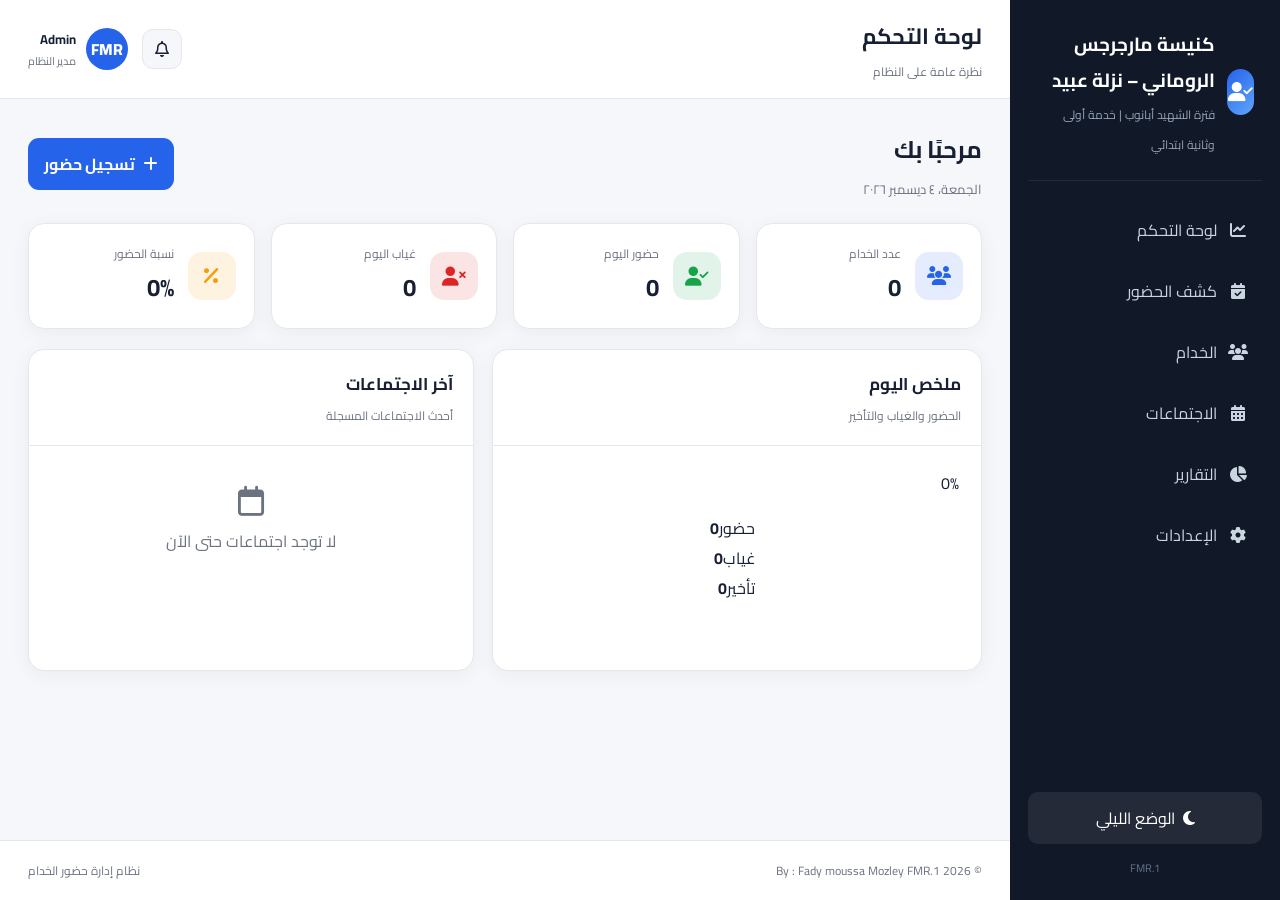
<file: index.html>
<!doctype html><html lang="ar" dir="rtl"><head>
<meta charset="UTF-8">
<meta name="viewport" content="width=device-width,initial-scale=1.0">
<meta name="viewport" content="width=device-width, initial-scale=1.0">
<link rel="preconnect" href="https://fonts.googleapis.com">
<link rel="preconnect" href="https://fonts.gstatic.com" crossorigin>
<link href="https://fonts.googleapis.com/css2?family=Cairo:wght@400;500;600;700;800&display=swap" rel="stylesheet">
<link rel="stylesheet" href="https://cdnjs.cloudflare.com/ajax/libs/font-awesome/6.5.2/css/all.min.css">
<link rel="stylesheet" href="./style.css">
<!-- PWA -->
<meta name="viewport" content="width=device-width, initial-scale=1.0">
<meta name="theme-color" content="#0d6efd">

<link rel="manifest" href="manifest.json">

<link rel="icon" type="image/png" href="./192.png">

<meta name="mobile-web-app-capable" content="yes">
<meta name="apple-mobile-web-app-capable" content="yes">
<meta name="apple-mobile-web-app-status-bar-style" content="default">
<meta name="apple-mobile-web-app-title" content="FMR Attendance">

<link rel="apple-touch-icon" href="./192.png">
<title>كنيسة مارجرجس الروماني – نزلة عبيد
فترة الشهيد أبانوب | خدمة أولى وثانية ابتدائي</title></head>
<body data-page="dashboard"><div class="app">
<aside class="sidebar" id="sidebar">
  <div class="sidebar-logo">
    <div class="logo-icon"><i class="fa-solid fa-user-check"></i></div>
    <div><h2>كنيسة مارجرجس الروماني – نزلة عبيد</h2><span>فترة الشهيد أبانوب | خدمة أولى وثانية ابتدائي</span></div>
  </div>
  <nav class="sidebar-menu">
    <a href="index.html" data-page="dashboard"><i class="fa-solid fa-chart-line"></i><span>لوحة التحكم</span></a>
    <a href="attendance.html" data-page="attendance"><i class="fa-solid fa-calendar-check"></i><span>كشف الحضور</span></a>
    <a href="servants.html" data-page="servants"><i class="fa-solid fa-users"></i><span>الخدام</span></a>
    <a href="meetings.html" data-page="meetings"><i class="fa-solid fa-calendar-days"></i><span>الاجتماعات</span></a>
    <a href="reports.html" data-page="reports"><i class="fa-solid fa-chart-pie"></i><span>التقارير</span></a>
    <a href="settings.html" data-page="settings"><i class="fa-solid fa-gear"></i><span>الإعدادات</span></a>
  </nav>
  <div class="sidebar-bottom">
    <button class="theme-toggle" id="themeToggle"><i class="fa-solid fa-moon"></i><span>الوضع الليلي</span></button>
    <div class="sidebar-version">FMR.1</div>
  </div>
</aside>
<main class="main-content">
<header class="topbar">
  <div class="topbar-right">
    <button class="mobile-menu-btn" id="mobileMenuBtn"><i class="fa-solid fa-bars"></i></button>
    <div><h1>لوحة التحكم</h1><p>نظرة عامة على النظام</p></div>
  </div>
  <div class="topbar-left">
    <button class="notification-btn"><i class="fa-regular fa-bell"></i></button>
    <div class="admin-profile">
      <div class="admin-avatar">FMR</div>
      <div class="admin-info"><strong id="adminName">Admin</strong><span>مدير النظام</span></div>
    </div>
  </div>
</header>

<section class="page-content">
  <div class="page-header"><div><h2>مرحبًا بك</h2><p id="dashboardDate">—</p></div><a class="btn btn-primary" href="attendance.html"><i class="fa-solid fa-plus"></i> تسجيل حضور</a></div>
  <div class="stats-grid">
    <div class="stat-card"><div class="stat-icon blue"><i class="fa-solid fa-users"></i></div><div><span>عدد الخدام</span><strong id="totalServants">0</strong></div></div>
    <div class="stat-card"><div class="stat-icon green"><i class="fa-solid fa-user-check"></i></div><div><span>حضور اليوم</span><strong id="presentToday">0</strong></div></div>
    <div class="stat-card"><div class="stat-icon red"><i class="fa-solid fa-user-xmark"></i></div><div><span>غياب اليوم</span><strong id="absentToday">0</strong></div></div>
    <div class="stat-card"><div class="stat-icon orange"><i class="fa-solid fa-percent"></i></div><div><span>نسبة الحضور</span><strong id="attendancePercentage">0%</strong></div></div>
  </div>
  <div style="display:grid;grid-template-columns:1.1fr 1fr;gap:18px">
    <div class="card">
      <div class="card-header"><div><h3>ملخص اليوم</h3><p>الحضور والغياب والتأخير</p></div></div>
      <div style="padding:22px;display:flex;gap:24px;align-items:center;flex-wrap:wrap">
        <div class="circle-wrap" style="width:180px;height:180px">
          <div class="attendance-circle" id="attendanceCircle" style="margin:0"></div>
          <div class="circle-text" id="attendanceCircleText">0%</div>
        </div>
        <div style="flex:1;min-width:220px">
          <div class="progress-row"><div class="progress-head"><span>حضور</span><strong id="overviewPresent">0</strong></div></div>
          <div class="progress-row"><div class="progress-head"><span>غياب</span><strong id="overviewAbsent">0</strong></div></div>
          <div class="progress-row"><div class="progress-head"><span>تأخير</span><strong id="overviewLate">0</strong></div></div>
        </div>
      </div>
    </div>
    <div class="card">
      <div class="card-header"><div><h3>آخر الاجتماعات</h3><p>أحدث الاجتماعات المسجلة</p></div></div>
      <div id="recentMeetings"></div>
    </div>
  </div>
</section>
<footer class="footer"><p>© 2026 By : Fady moussa Mozley FMR.1 </p><span>نظام إدارة حضور الخدام</span></footer>
</main></div>
<script src="storage.js"></script><script src="app.js"></script>
<script>
if ("serviceWorker" in navigator) {
    window.addEventListener("load", function () {
        navigator.serviceWorker.register("./service-worker.js", { scope: "./" })
            .then(function (registration) {
                console.log("PWA Service Worker registered:", registration.scope);
            })
            .catch(function (error) {
                console.error("PWA Service Worker registration failed:", error);
            });
    });
}
</script>

</body></html>
</file>
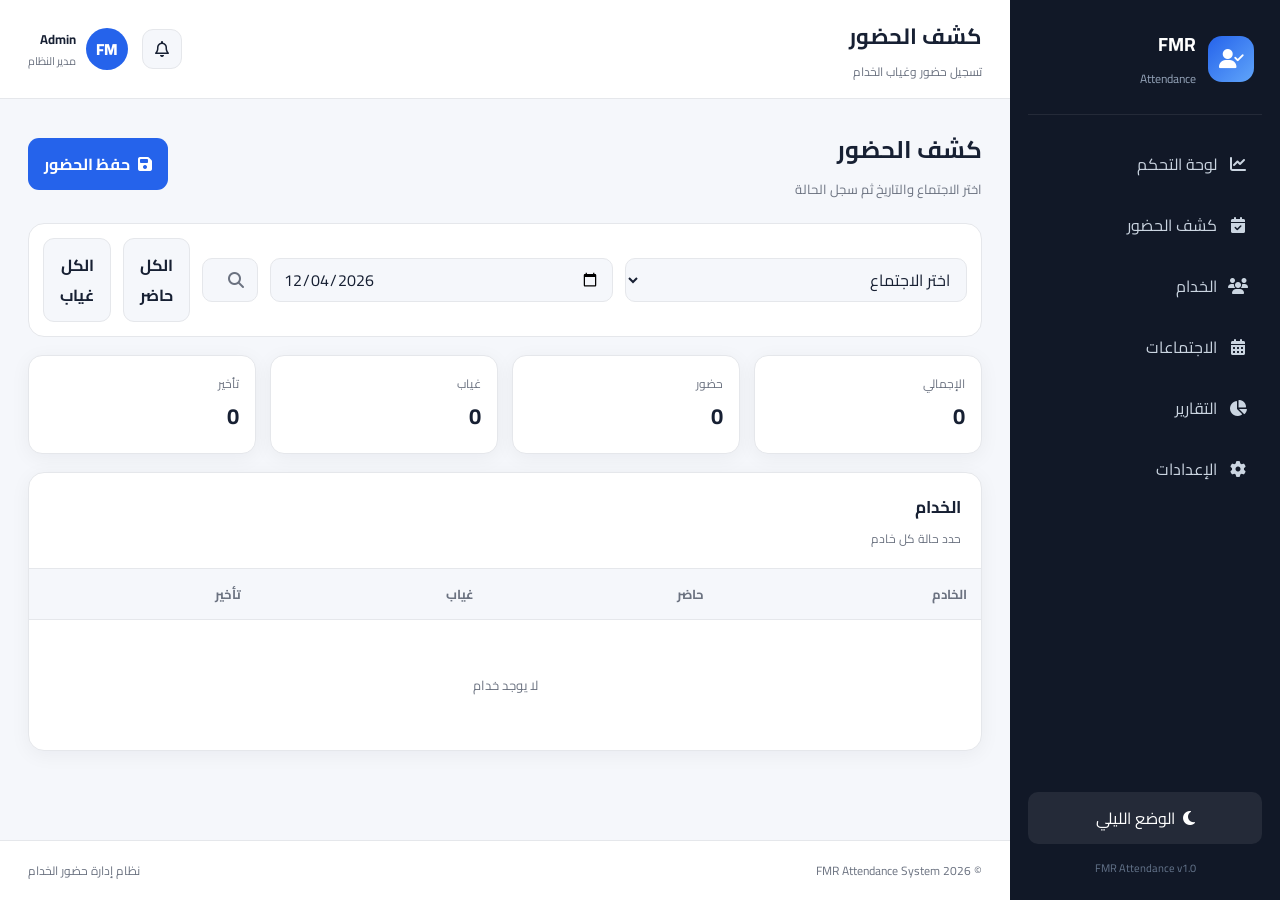
<file: attendance.html>
<!doctype html><html lang="ar" dir="rtl"><head>
<meta charset="UTF-8">
<meta name="viewport" content="width=device-width,initial-scale=1.0">
<link rel="preconnect" href="https://fonts.googleapis.com">
<link rel="preconnect" href="https://fonts.gstatic.com" crossorigin>
<link href="https://fonts.googleapis.com/css2?family=Cairo:wght@400;500;600;700;800&display=swap" rel="stylesheet">
<link rel="stylesheet" href="https://cdnjs.cloudflare.com/ajax/libs/font-awesome/6.5.2/css/all.min.css">
<link rel="stylesheet" href="style.css">
<link rel="stylesheet" href="attendance.css"><title>كشف الحضور | FMR Attendance</title></head>
<body data-page="attendance"><div class="app">
<aside class="sidebar" id="sidebar">
  <div class="sidebar-logo">
    <div class="logo-icon"><i class="fa-solid fa-user-check"></i></div>
    <div><h2>FMR</h2><span>Attendance</span></div>
  </div>
  <nav class="sidebar-menu">
    <a href="index.html" data-page="dashboard"><i class="fa-solid fa-chart-line"></i><span>لوحة التحكم</span></a>
    <a href="attendance.html" data-page="attendance"><i class="fa-solid fa-calendar-check"></i><span>كشف الحضور</span></a>
    <a href="servants.html" data-page="servants"><i class="fa-solid fa-users"></i><span>الخدام</span></a>
    <a href="meetings.html" data-page="meetings"><i class="fa-solid fa-calendar-days"></i><span>الاجتماعات</span></a>
    <a href="reports.html" data-page="reports"><i class="fa-solid fa-chart-pie"></i><span>التقارير</span></a>
    <a href="settings.html" data-page="settings"><i class="fa-solid fa-gear"></i><span>الإعدادات</span></a>
  </nav>
  <div class="sidebar-bottom">
    <button class="theme-toggle" id="themeToggle"><i class="fa-solid fa-moon"></i><span>الوضع الليلي</span></button>
    <div class="sidebar-version">FMR Attendance v1.0</div>
  </div>
</aside>
<main class="main-content">
<header class="topbar">
  <div class="topbar-right">
    <button class="mobile-menu-btn" id="mobileMenuBtn"><i class="fa-solid fa-bars"></i></button>
    <div><h1>كشف الحضور</h1><p>تسجيل حضور وغياب الخدام</p></div>
  </div>
  <div class="topbar-left">
    <button class="notification-btn"><i class="fa-regular fa-bell"></i></button>
    <div class="admin-profile">
      <div class="admin-avatar">FM</div>
      <div class="admin-info"><strong id="adminName">Admin</strong><span>مدير النظام</span></div>
    </div>
  </div>
</header>

<section class="page-content">
  <div class="page-header"><div><h2>كشف الحضور</h2><p>اختر الاجتماع والتاريخ ثم سجل الحالة</p></div><button class="btn btn-primary" id="saveAttendanceBtn"><i class="fa-solid fa-floppy-disk"></i> حفظ الحضور</button></div>
  <div class="toolbar"><select id="meetingSelect"><option value="">اختر الاجتماع</option></select><input id="attendanceDate" type="date"><div class="search-box"><i class="fa-solid fa-magnifying-glass"></i><input id="attendanceSearch" placeholder="ابحث عن خادم..."></div><button class="btn btn-secondary" id="markAllPresentBtn">الكل حاضر</button><button class="btn btn-secondary" id="markAllAbsentBtn">الكل غياب</button></div>
  <div class="attendance-summary">
    <div class="attendance-card"><span>الإجمالي</span><strong id="attendanceTotal">0</strong></div>
    <div class="attendance-card"><span>حضور</span><strong id="attendancePresent">0</strong></div>
    <div class="attendance-card"><span>غياب</span><strong id="attendanceAbsent">0</strong></div>
    <div class="attendance-card"><span>تأخير</span><strong id="attendanceLate">0</strong></div>
  </div>
  <div class="card"><div class="card-header"><div><h3>الخدام</h3><p>حدد حالة كل خادم</p></div></div>
  <div class="table-wrapper"><table><thead><tr><th>الخادم</th><th>حاضر</th><th>غياب</th><th>تأخير</th></tr></thead><tbody id="attendanceTableBody"></tbody></table></div></div>
</section>
<footer class="footer"><p>© 2026 FMR Attendance System</p><span>نظام إدارة حضور الخدام</span></footer>
</main></div>
<script src="storage.js"></script><script src="app.js"></script><script src="attendance.js"></script></body></html>
</file>
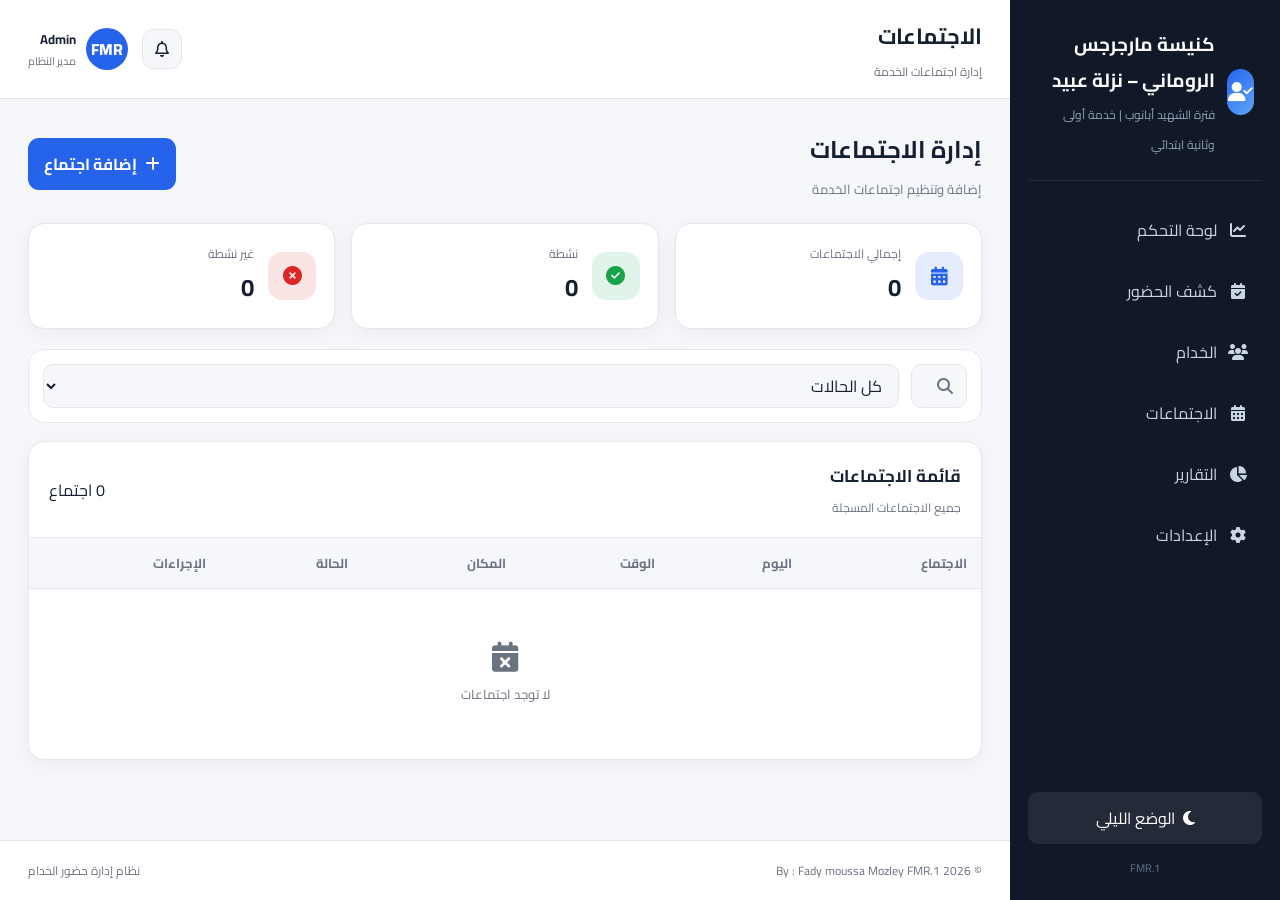
<file: meetings.html>
<!doctype html><html lang="ar" dir="rtl"><head>
<meta charset="UTF-8">
<meta name="viewport" content="width=device-width,initial-scale=1.0">
<link rel="preconnect" href="https://fonts.googleapis.com">
<link rel="preconnect" href="https://fonts.gstatic.com" crossorigin>
<link href="https://fonts.googleapis.com/css2?family=Cairo:wght@400;500;600;700;800&display=swap" rel="stylesheet">
<link rel="stylesheet" href="https://cdnjs.cloudflare.com/ajax/libs/font-awesome/6.5.2/css/all.min.css">
<link rel="stylesheet" href="style.css">
<link rel="stylesheet" href="meetings.css"><title>الاجتماعات | FMR Attendance</title></head>
<body data-page="meetings"><div class="app">
<aside class="sidebar" id="sidebar">
  <div class="sidebar-logo">
    <div class="logo-icon"><i class="fa-solid fa-user-check"></i></div>
    <div><h2>كنيسة مارجرجس الروماني – نزلة عبيد</h2><span>فترة الشهيد أبانوب | خدمة أولى وثانية ابتدائي</span></div>
  </div>
  <nav class="sidebar-menu">
    <a href="index.html" data-page="dashboard"><i class="fa-solid fa-chart-line"></i><span>لوحة التحكم</span></a>
    <a href="attendance.html" data-page="attendance"><i class="fa-solid fa-calendar-check"></i><span>كشف الحضور</span></a>
    <a href="servants.html" data-page="servants"><i class="fa-solid fa-users"></i><span>الخدام</span></a>
    <a href="meetings.html" data-page="meetings"><i class="fa-solid fa-calendar-days"></i><span>الاجتماعات</span></a>
    <a href="reports.html" data-page="reports"><i class="fa-solid fa-chart-pie"></i><span>التقارير</span></a>
    <a href="settings.html" data-page="settings"><i class="fa-solid fa-gear"></i><span>الإعدادات</span></a>
  </nav>
  <div class="sidebar-bottom">
    <button class="theme-toggle" id="themeToggle"><i class="fa-solid fa-moon"></i><span>الوضع الليلي</span></button>
    <div class="sidebar-version">FMR.1</div>
  </div>
</aside>
<main class="main-content">
<header class="topbar">
  <div class="topbar-right">
    <button class="mobile-menu-btn" id="mobileMenuBtn"><i class="fa-solid fa-bars"></i></button>
    <div><h1>الاجتماعات</h1><p>إدارة اجتماعات الخدمة</p></div>
  </div>
  <div class="topbar-left">
    <button class="notification-btn"><i class="fa-regular fa-bell"></i></button>
    <div class="admin-profile">
      <div class="admin-avatar">FMR</div>
      <div class="admin-info"><strong id="adminName">Admin</strong><span>مدير النظام</span></div>
    </div>
  </div>
</header>

<section class="page-content">
  <div class="page-header"><div><h2>إدارة الاجتماعات</h2><p>إضافة وتنظيم اجتماعات الخدمة</p></div><button class="btn btn-primary" id="addMeetingBtn"><i class="fa-solid fa-plus"></i> إضافة اجتماع</button></div>
  <div class="stats-grid" style="grid-template-columns:repeat(3,1fr)">
    <div class="stat-card"><div class="stat-icon blue"><i class="fa-solid fa-calendar-days"></i></div><div><span>إجمالي الاجتماعات</span><strong id="totalMeetingsCount">0</strong></div></div>
    <div class="stat-card"><div class="stat-icon green"><i class="fa-solid fa-circle-check"></i></div><div><span>نشطة</span><strong id="activeMeetingsCount">0</strong></div></div>
    <div class="stat-card"><div class="stat-icon red"><i class="fa-solid fa-circle-xmark"></i></div><div><span>غير نشطة</span><strong id="inactiveMeetingsCount">0</strong></div></div>
  </div>
  <div class="toolbar"><div class="search-box"><i class="fa-solid fa-magnifying-glass"></i><input id="meetingSearch" placeholder="ابحث باسم الاجتماع أو المكان..."></div><select id="meetingStatusFilter"><option value="all">كل الحالات</option><option value="active">نشط</option><option value="inactive">غير نشط</option></select></div>
  <div class="card"><div class="card-header"><div><h3>قائمة الاجتماعات</h3><p>جميع الاجتماعات المسجلة</p></div><span id="tableMeetingsCount">0 اجتماع</span></div>
  <div class="table-wrapper"><table><thead><tr><th>الاجتماع</th><th>اليوم</th><th>الوقت</th><th>المكان</th><th>الحالة</th><th>الإجراءات</th></tr></thead><tbody id="meetingsTableBody"></tbody></table></div></div>
</section>
<footer class="footer"><p>© 2026 By : Fady moussa Mozley FMR.1</p><span>نظام إدارة حضور الخدام</span></footer>
</main></div>
<div class="modal-overlay" id="meetingModal"><div class="modal"><div class="modal-header"><div><h3 id="meetingModalTitle">إضافة اجتماع</h3><p>أدخل بيانات الاجتماع</p></div><button class="modal-close" id="closeMeetingModal"><i class="fa-solid fa-xmark"></i></button></div>
<form id="meetingForm"><div class="form-grid">
<div class="form-group full"><label>اسم الاجتماع</label><input id="meetingName" required></div>
<div class="form-group"><label>اليوم</label><select id="meetingDay"><option value="">اختر اليوم</option><option>السبت</option><option>الأحد</option><option>الإثنين</option><option>الثلاثاء</option><option>الأربعاء</option><option>الخميس</option><option>الجمعة</option></select></div>
<div class="form-group"><label>الوقت</label><input id="meetingTime" type="time"></div>
<div class="form-group full"><label>المكان</label><input id="meetingLocation"></div>
<div class="form-group full"><label>الوصف</label><textarea id="meetingDescription" rows="3"></textarea></div>
<div class="form-group"><label>الحالة</label><select id="meetingStatus"><option value="active">نشط</option><option value="inactive">غير نشط</option></select></div>
</div><div class="modal-footer"><button type="button" class="btn btn-secondary" id="cancelMeetingBtn">إلغاء</button><button class="btn btn-primary" type="submit">حفظ</button></div></form></div></div>
<script src="storage.js"></script><script src="app.js"></script><script src="meetings.js"></script></body></html>
</file>
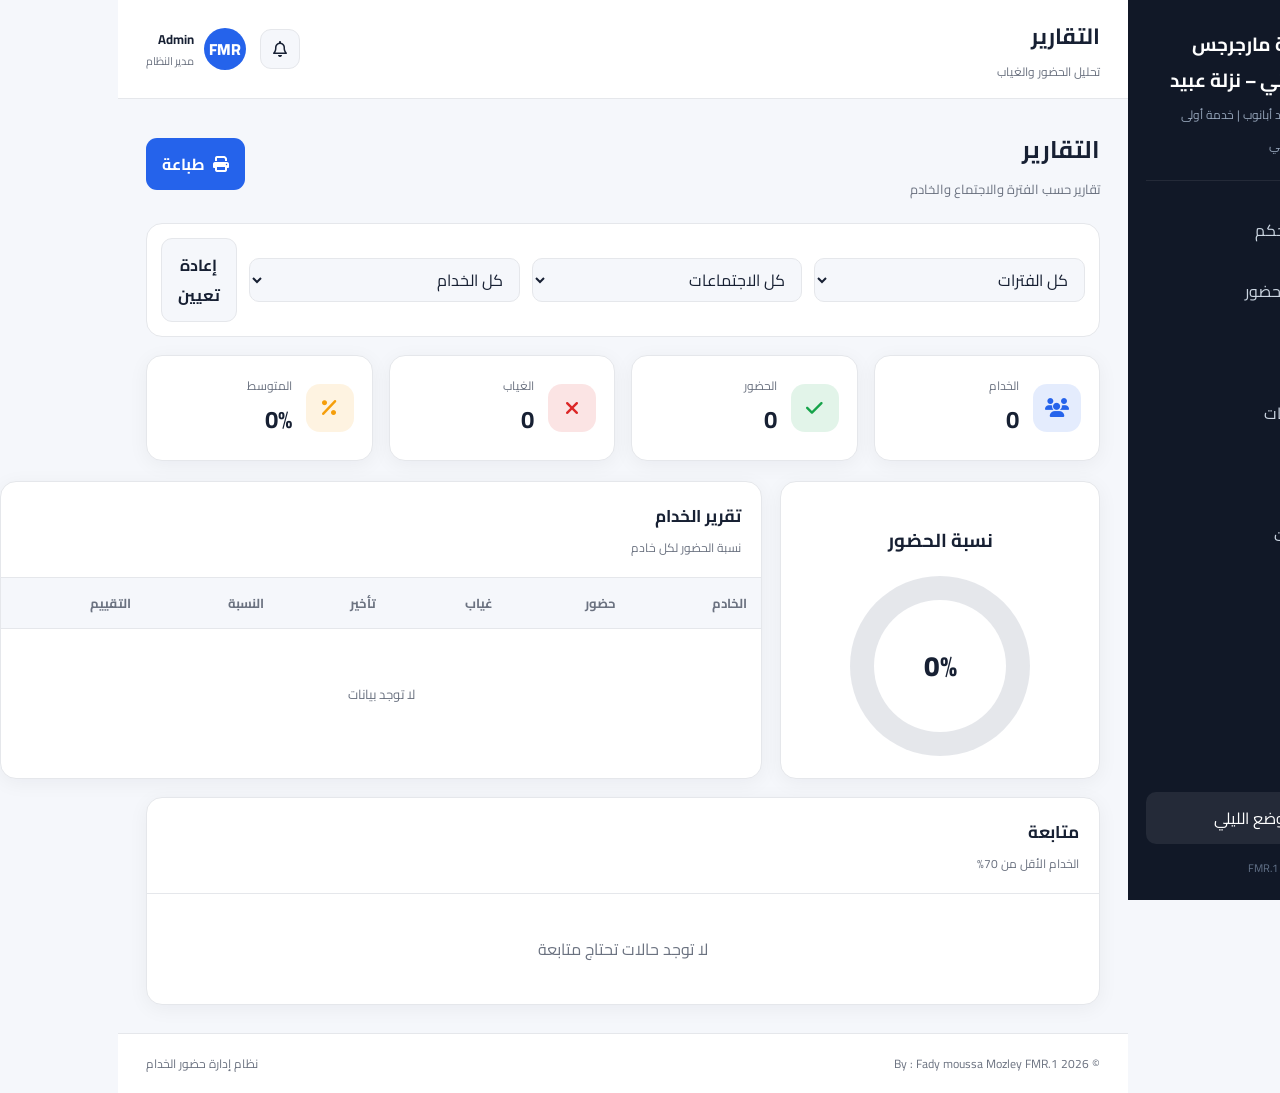
<file: reports.html>
<!doctype html><html lang="ar" dir="rtl"><head>
<meta charset="UTF-8">
<meta name="viewport" content="width=device-width,initial-scale=1.0">
<link rel="preconnect" href="https://fonts.googleapis.com">
<link rel="preconnect" href="https://fonts.gstatic.com" crossorigin>
<link href="https://fonts.googleapis.com/css2?family=Cairo:wght@400;500;600;700;800&display=swap" rel="stylesheet">
<link rel="stylesheet" href="https://cdnjs.cloudflare.com/ajax/libs/font-awesome/6.5.2/css/all.min.css">
<link rel="stylesheet" href="style.css">
<link rel="stylesheet" href="reports.css"><title>التقارير | FMR Attendance</title></head>
<body data-page="reports"><div class="app">
<aside class="sidebar" id="sidebar">
  <div class="sidebar-logo">
    <div class="logo-icon"><i class="fa-solid fa-user-check"></i></div>
     <div><h2>كنيسة مارجرجس الروماني – نزلة عبيد</h2><span>فترة الشهيد أبانوب | خدمة أولى وثانية ابتدائي</span></div>
  </div>
  <nav class="sidebar-menu">
    <a href="index.html" data-page="dashboard"><i class="fa-solid fa-chart-line"></i><span>لوحة التحكم</span></a>
    <a href="attendance.html" data-page="attendance"><i class="fa-solid fa-calendar-check"></i><span>كشف الحضور</span></a>
    <a href="servants.html" data-page="servants"><i class="fa-solid fa-users"></i><span>الخدام</span></a>
    <a href="meetings.html" data-page="meetings"><i class="fa-solid fa-calendar-days"></i><span>الاجتماعات</span></a>
    <a href="reports.html" data-page="reports"><i class="fa-solid fa-chart-pie"></i><span>التقارير</span></a>
    <a href="settings.html" data-page="settings"><i class="fa-solid fa-gear"></i><span>الإعدادات</span></a>
  </nav>
  <div class="sidebar-bottom">
    <button class="theme-toggle" id="themeToggle"><i class="fa-solid fa-moon"></i><span>الوضع الليلي</span></button>
    <div class="sidebar-version">FMR.1</div>
  </div>
</aside>
<main class="main-content">
<header class="topbar">
  <div class="topbar-right">
    <button class="mobile-menu-btn" id="mobileMenuBtn"><i class="fa-solid fa-bars"></i></button>
    <div><h1>التقارير</h1><p>تحليل الحضور والغياب</p></div>
  </div>
  <div class="topbar-left">
    <button class="notification-btn"><i class="fa-regular fa-bell"></i></button>
    <div class="admin-profile">
      <div class="admin-avatar">FMR</div>
      <div class="admin-info"><strong id="adminName">Admin</strong><span>مدير النظام</span></div>
    </div>
  </div>
</header>

<section class="page-content">
  <div class="page-header"><div><h2>التقارير</h2><p>تقارير حسب الفترة والاجتماع والخادم</p></div><button class="btn btn-primary no-print" onclick="window.print()"><i class="fa-solid fa-print"></i> طباعة</button></div>
  <div class="toolbar no-print"><select id="reportPeriod"><option value="all">كل الفترات</option><option value="week">آخر 7 أيام</option><option value="month">آخر 30 يوم</option><option value="quarter">آخر 90 يوم</option></select><select id="reportMeeting"><option value="all">كل الاجتماعات</option></select><select id="reportServant"><option value="all">كل الخدام</option></select><button class="btn btn-secondary" id="resetReportsBtn">إعادة تعيين</button></div>
  <div class="stats-grid">
    <div class="stat-card"><div class="stat-icon blue"><i class="fa-solid fa-users"></i></div><div><span>الخدام</span><strong id="reportTotalServants">0</strong></div></div>
    <div class="stat-card"><div class="stat-icon green"><i class="fa-solid fa-check"></i></div><div><span>الحضور</span><strong id="reportPresent">0</strong></div></div>
    <div class="stat-card"><div class="stat-icon red"><i class="fa-solid fa-xmark"></i></div><div><span>الغياب</span><strong id="reportAbsent">0</strong></div></div>
    <div class="stat-card"><div class="stat-icon orange"><i class="fa-solid fa-percent"></i></div><div><span>المتوسط</span><strong id="reportAverage">0%</strong></div></div>
  </div>
  <div class="report-layout">
    <div class="card circle-card"><h3>نسبة الحضور</h3><div class="circle-wrap" style="height:180px"><div class="attendance-circle" id="attendanceCircle"></div><div class="circle-text" id="attendancePercentage">0%</div></div></div>
    <div class="card"><div class="card-header"><div><h3>تقرير الخدام</h3><p>نسبة الحضور لكل خادم</p></div></div><div class="table-wrapper"><table><thead><tr><th>الخادم</th><th>حضور</th><th>غياب</th><th>تأخير</th><th>النسبة</th><th>التقييم</th></tr></thead><tbody id="servantReportsBody"></tbody></table></div></div>
  </div>
  <div class="card" style="margin-top:18px"><div class="card-header"><div><h3>متابعة</h3><p>الخدام الأقل من 70%</p></div></div><div id="followUpList"></div></div>
</section>
<footer class="footer"><p>© 2026 By : Fady moussa Mozley FMR.1</p><span>نظام إدارة حضور الخدام</span></footer>
</main></div>
<script src="storage.js"></script><script src="app.js"></script><script src="reports.js"></script></body></html>
</file>
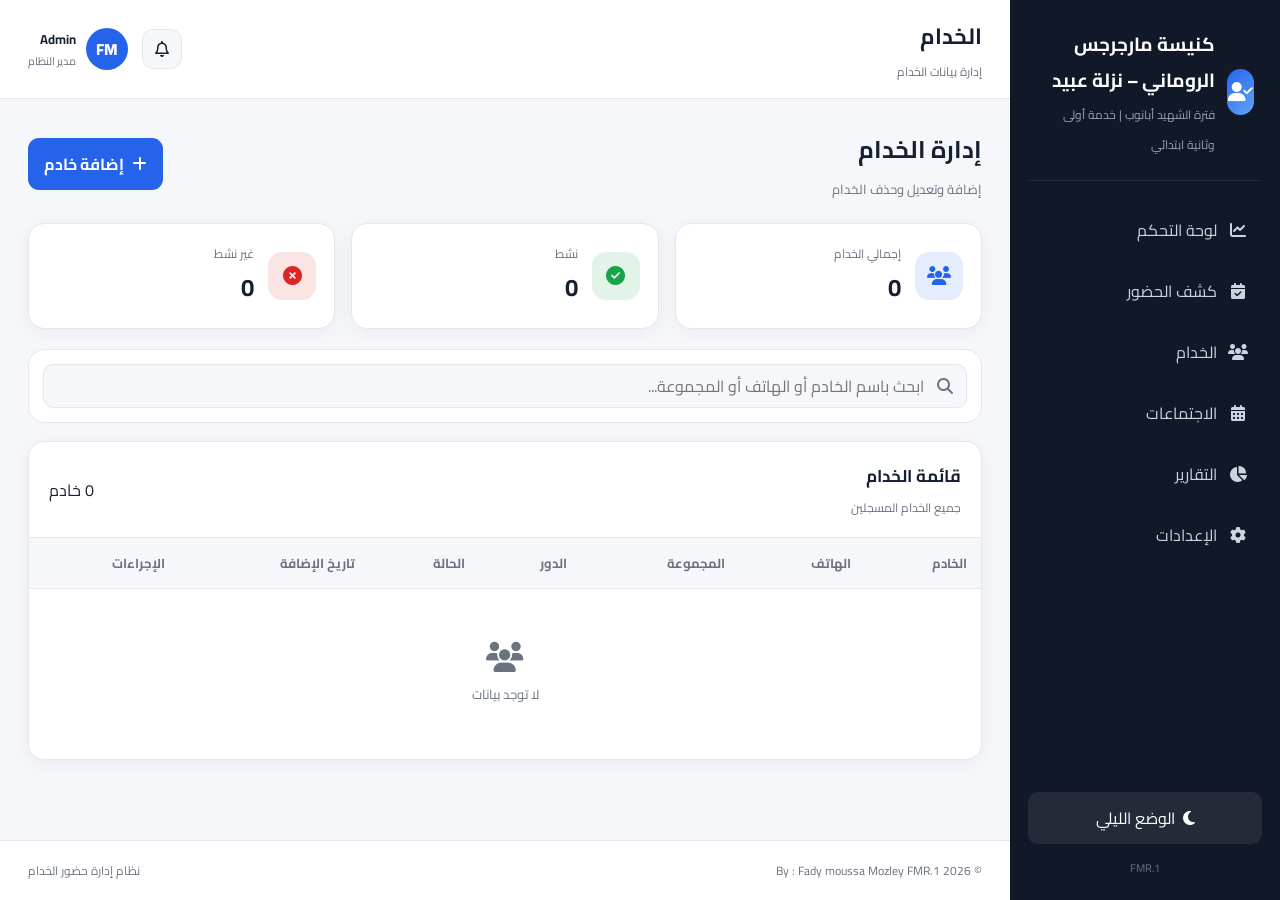
<file: servants.html>
<!doctype html><html lang="ar" dir="rtl"><head>
<meta charset="UTF-8">
<meta name="viewport" content="width=device-width,initial-scale=1.0">
<link rel="preconnect" href="https://fonts.googleapis.com">
<link rel="preconnect" href="https://fonts.gstatic.com" crossorigin>
<link href="https://fonts.googleapis.com/css2?family=Cairo:wght@400;500;600;700;800&display=swap" rel="stylesheet">
<link rel="stylesheet" href="https://cdnjs.cloudflare.com/ajax/libs/font-awesome/6.5.2/css/all.min.css">
<link rel="stylesheet" href="style.css">
<link rel="stylesheet" href="servants.css"><title>الخدام | FMR Attendance</title></head>
<body data-page="servants"><div class="app">
<aside class="sidebar" id="sidebar">
  <div class="sidebar-logo">
    <div class="logo-icon"><i class="fa-solid fa-user-check"></i></div>
     <div><h2>كنيسة مارجرجس الروماني – نزلة عبيد</h2><span>فترة الشهيد أبانوب | خدمة أولى وثانية ابتدائي</span></div>
  </div>
  <nav class="sidebar-menu">
    <a href="index.html" data-page="dashboard"><i class="fa-solid fa-chart-line"></i><span>لوحة التحكم</span></a>
    <a href="attendance.html" data-page="attendance"><i class="fa-solid fa-calendar-check"></i><span>كشف الحضور</span></a>
    <a href="servants.html" data-page="servants"><i class="fa-solid fa-users"></i><span>الخدام</span></a>
    <a href="meetings.html" data-page="meetings"><i class="fa-solid fa-calendar-days"></i><span>الاجتماعات</span></a>
    <a href="reports.html" data-page="reports"><i class="fa-solid fa-chart-pie"></i><span>التقارير</span></a>
    <a href="settings.html" data-page="settings"><i class="fa-solid fa-gear"></i><span>الإعدادات</span></a>
  </nav>
  <div class="sidebar-bottom">
    <button class="theme-toggle" id="themeToggle"><i class="fa-solid fa-moon"></i><span>الوضع الليلي</span></button>
    <div class="sidebar-version">FMR.1</div>
  </div>
</aside>
<main class="main-content">
<header class="topbar">
  <div class="topbar-right">
    <button class="mobile-menu-btn" id="mobileMenuBtn"><i class="fa-solid fa-bars"></i></button>
    <div><h1>الخدام</h1><p>إدارة بيانات الخدام</p></div>
  </div>
  <div class="topbar-left">
    <button class="notification-btn"><i class="fa-regular fa-bell"></i></button>
    <div class="admin-profile">
      <div class="admin-avatar">FM</div>
      <div class="admin-info"><strong id="adminName">Admin</strong><span>مدير النظام</span></div>
    </div>
  </div>
</header>

<section class="page-content">
  <div class="page-header"><div><h2>إدارة الخدام</h2><p>إضافة وتعديل وحذف الخدام</p></div><button class="btn btn-primary" id="addServantBtn"><i class="fa-solid fa-plus"></i> إضافة خادم</button></div>
  <div class="stats-grid" style="grid-template-columns:repeat(3,1fr)">
    <div class="stat-card"><div class="stat-icon blue"><i class="fa-solid fa-users"></i></div><div><span>إجمالي الخدام</span><strong id="totalServantsCount">0</strong></div></div>
    <div class="stat-card"><div class="stat-icon green"><i class="fa-solid fa-circle-check"></i></div><div><span>نشط</span><strong id="activeServantsCount">0</strong></div></div>
    <div class="stat-card"><div class="stat-icon red"><i class="fa-solid fa-circle-xmark"></i></div><div><span>غير نشط</span><strong id="inactiveServantsCount">0</strong></div></div>
  </div>
  <div class="toolbar"><div class="search-box"><i class="fa-solid fa-magnifying-glass"></i><input id="servantSearch" placeholder="ابحث باسم الخادم أو الهاتف أو المجموعة..."></div></div>
  <div class="card"><div class="card-header"><div><h3>قائمة الخدام</h3><p>جميع الخدام المسجلين</p></div><span id="tableServantsCount">0 خادم</span></div>
  <div class="table-wrapper"><table><thead><tr><th>الخادم</th><th>الهاتف</th><th>المجموعة</th><th>الدور</th><th>الحالة</th><th>تاريخ الإضافة</th><th>الإجراءات</th></tr></thead><tbody id="servantsTableBody"></tbody></table></div></div>
</section>
<footer class="footer"><p>© 2026 By : Fady moussa Mozley FMR.1 </p><span>نظام إدارة حضور الخدام</span></footer>
</main></div>
<div class="modal-overlay" id="servantModal"><div class="modal"><div class="modal-header"><div><h3 id="servantModalTitle">إضافة خادم</h3><p>أدخل بيانات الخادم</p></div><button class="modal-close" id="closeServantModal"><i class="fa-solid fa-xmark"></i></button></div>
<form id="servantForm"><div class="form-grid">
<div class="form-group full"><label>اسم الخادم</label><input id="servantName" required></div>
<div class="form-group"><label>الهاتف</label><input id="servantPhone"></div>
<div class="form-group"><label>المجموعة</label><input id="servantGroup"></div>
<div class="form-group"><label>الدور</label><input id="servantRole"></div>
<div class="form-group"><label>الحالة</label><select id="servantStatus"><option value="active">نشط</option><option value="inactive">غير نشط</option></select></div>
</div><div class="modal-footer"><button type="button" class="btn btn-secondary" id="cancelServantBtn">إلغاء</button><button class="btn btn-primary" type="submit">حفظ</button></div></form></div></div>
<script src="storage.js"></script><script src="app.js"></script><script src="servants.js"></script></body></html>
</file>
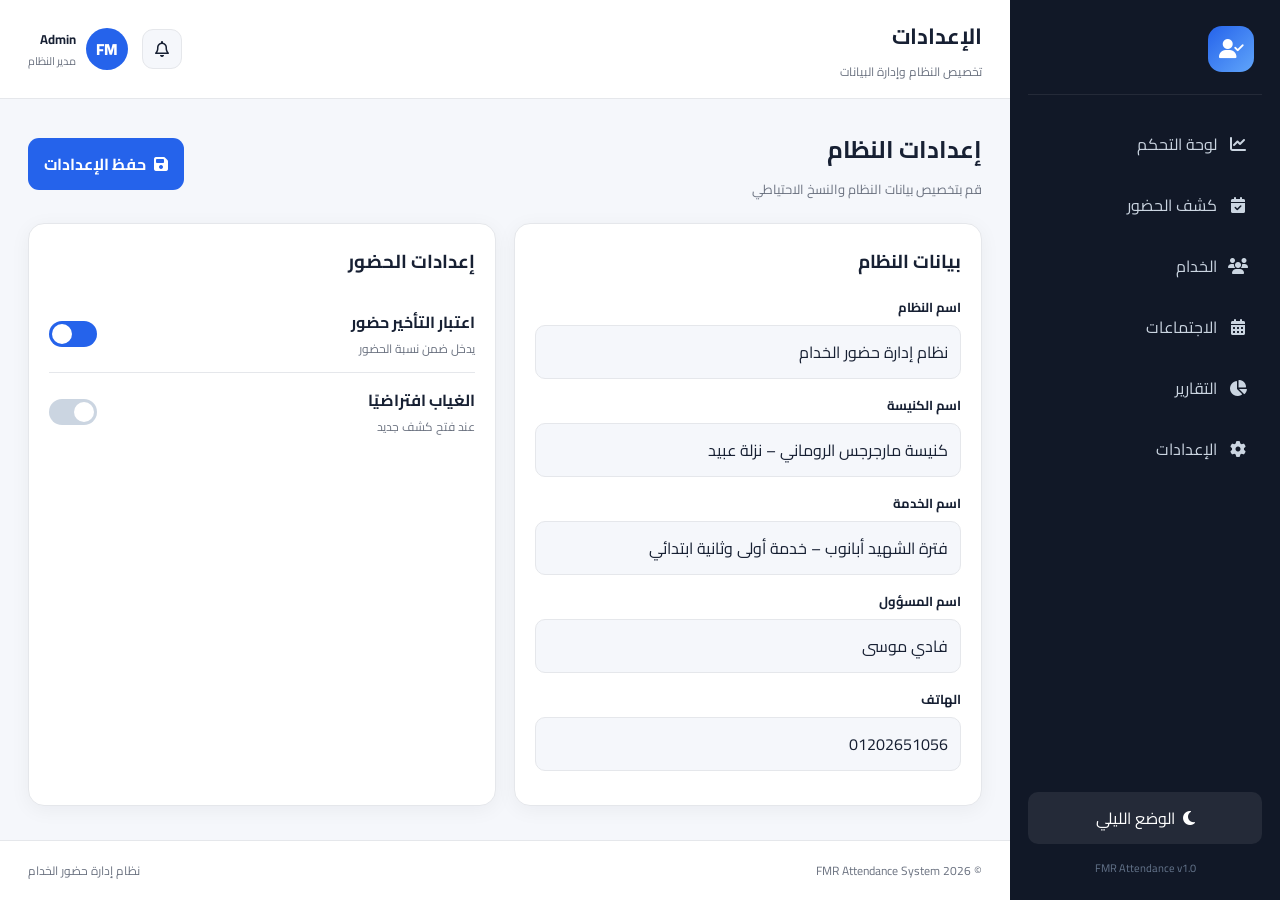
<file: settings.html>
<!doctype html><html lang="ar" dir="rtl"><head>
<meta charset="UTF-8">
<meta name="viewport" content="width=device-width,initial-scale=1.0">
<link rel="preconnect" href="https://fonts.googleapis.com">
<link rel="preconnect" href="https://fonts.gstatic.com" crossorigin>
<link href="https://fonts.googleapis.com/css2?family=Cairo:wght@400;500;600;700;800&display=swap" rel="stylesheet">
<link rel="stylesheet" href="https://cdnjs.cloudflare.com/ajax/libs/font-awesome/6.5.2/css/all.min.css">
<link rel="stylesheet" href="style.css">
<link rel="stylesheet" href="settings.css"><title>الإعدادات | FMR Attendance</title></head>
<body data-page="settings"><div class="app">
<aside class="sidebar" id="sidebar">
  <div class="sidebar-logo">
    <div class="logo-icon"><i class="fa-solid fa-user-check"></i></div>
    
  </div>
  <nav class="sidebar-menu">
    <a href="index.html" data-page="dashboard"><i class="fa-solid fa-chart-line"></i><span>لوحة التحكم</span></a>
    <a href="attendance.html" data-page="attendance"><i class="fa-solid fa-calendar-check"></i><span>كشف الحضور</span></a>
    <a href="servants.html" data-page="servants"><i class="fa-solid fa-users"></i><span>الخدام</span></a>
    <a href="meetings.html" data-page="meetings"><i class="fa-solid fa-calendar-days"></i><span>الاجتماعات</span></a>
    <a href="reports.html" data-page="reports"><i class="fa-solid fa-chart-pie"></i><span>التقارير</span></a>
    <a href="settings.html" data-page="settings"><i class="fa-solid fa-gear"></i><span>الإعدادات</span></a>
  </nav>
  <div class="sidebar-bottom">
    <button class="theme-toggle" id="themeToggle"><i class="fa-solid fa-moon"></i><span>الوضع الليلي</span></button>
    <div class="sidebar-version">FMR Attendance v1.0</div>
  </div>
</aside>
<main class="main-content">
<header class="topbar">
  <div class="topbar-right">
    <button class="mobile-menu-btn" id="mobileMenuBtn"><i class="fa-solid fa-bars"></i></button>
    <div><h1>الإعدادات</h1><p>تخصيص النظام وإدارة البيانات</p></div>
  </div>
  <div class="topbar-left">
    <button class="notification-btn"><i class="fa-regular fa-bell"></i></button>
    <div class="admin-profile">
      <div class="admin-avatar">FM</div>
      <div class="admin-info"><strong id="adminName">Admin</strong><span>مدير النظام</span></div>
    </div>
  </div>
</header>

<section class="page-content">
  <div class="page-header"><div><h2>إعدادات النظام</h2><p>قم بتخصيص بيانات النظام والنسخ الاحتياطي</p></div><button class="btn btn-primary" id="saveSettingsBtn"><i class="fa-solid fa-floppy-disk"></i> حفظ الإعدادات</button></div>
  <div class="settings-grid">
    <div class="card settings-section">
  <h3>بيانات النظام</h3>

  <div class="form-group">
    <label>اسم النظام</label>
    <input value="نظام إدارة حضور الخدام" readonly>
  </div>

  <div class="form-group">
    <label>اسم الكنيسة</label>
    <input value="كنيسة مارجرجس الروماني – نزلة عبيد" readonly>
  </div>

  <div class="form-group">
    <label>اسم الخدمة</label>
    <input value="فترة الشهيد أبانوب – خدمة أولى وثانية ابتدائي" readonly>
  </div>

  <div class="form-group">
    <label>اسم المسؤول</label>
    <input value="فادي موسى" readonly>
  </div>

  <div class="form-group">
    <label>الهاتف</label>
    <input value="01202651056" readonly>
  </div>
</div>
    <div class="card settings-section"><h3>إعدادات الحضور</h3>
      <div class="switch-row"><div><strong>اعتبار التأخير حضور</strong><div style="color:var(--text-light);font-size:12px">يدخل ضمن نسبة الحضور</div></div><label class="switch"><input id="lateAsPresent" type="checkbox" checked><span class="slider"></span></label></div>
      <div class="switch-row"><div><strong>الغياب افتراضيًا</strong><div style="color:var(--text-light);font-size:12px">عند فتح كشف جديد</div></div><label class="switch"><input id="defaultAbsent" type="checkbox"><span class="slider"></span></label></div>
    </div>
   <!--التعديل هنا -->
</section>
<footer class="footer"><p>© 2026 FMR Attendance System</p><span>نظام إدارة حضور الخدام</span></footer>
</main></div>
<script src="storage.js"></script><script src="app.js"></script><script src="settings.js"></script></body></html>
</file>
<file: style.css>
:root{
  --primary:#2563eb;
  --success:#16a34a;
  --danger:#dc2626;
  --warning:#f59e0b;
  --bg:#f5f7fb;
  --card:#ffffff;
  --text:#172033;
  --text-light:#6b7280;
  --border:#e5e7eb;
  --sidebar:#111827;
  --radius:16px;
  --shadow:0 4px 20px rgba(15,23,42,.05);
}

*{box-sizing:border-box}
html{scroll-behavior:smooth}
body{
  margin:0;
  font-family:"Cairo",sans-serif;
  background:var(--bg);
  color:var(--text);
  transition:.25s ease;
}
body.dark{
  --bg:#0f172a;
  --card:#1e293b;
  --text:#f8fafc;
  --text-light:#94a3b8;
  --border:#334155;
  --sidebar:#020617;
  --shadow:0 4px 20px rgba(0,0,0,.18);
}
button,input,select,textarea{font:inherit}
a{text-decoration:none;color:inherit}
.app{min-height:100vh}
.sidebar{
  position:fixed;
  top:0; right:0; bottom:0;
  width:270px;
  background:var(--sidebar);
  color:#fff;
  padding:22px 18px;
  display:flex;
  flex-direction:column;
  z-index:1000;
}
.sidebar-logo{
  display:flex;align-items:center;gap:12px;
  padding:4px 8px 22px;
  border-bottom:1px solid rgba(255,255,255,.08);
}
.logo-icon{
  width:46px;height:46px;border-radius:14px;
  display:grid;place-items:center;
  background:linear-gradient(135deg,#2563eb,#60a5fa);
  font-size:20px;
}
.sidebar-logo h2{margin:0;font-size:19px}
.sidebar-logo span{font-size:12px;color:#94a3b8}
.sidebar-menu{display:flex;flex-direction:column;gap:7px;margin-top:22px}
.sidebar-menu a{
  padding:12px 14px;
  border-radius:11px;
  display:flex;align-items:center;gap:11px;
  color:#cbd5e1;
  transition:.2s ease;
}
.sidebar-menu a:hover,.sidebar-menu a.active{
  background:rgba(37,99,235,.18);
  color:#fff;
}
.sidebar-menu i{width:20px;text-align:center}
.sidebar-bottom{margin-top:auto}
.theme-toggle{
  width:100%;
  border:0;
  border-radius:10px;
  padding:11px 13px;
  background:rgba(255,255,255,.08);
  color:#fff;
  cursor:pointer;
  display:flex;align-items:center;justify-content:center;gap:8px;
}
.sidebar-version{
  margin-top:14px;
  text-align:center;
  color:#64748b;
  font-size:11px;
}
.main-content{
  margin-right:270px;
  min-height:100vh;
  display:flex;
  flex-direction:column;
}
.topbar{
  min-height:78px;
  padding:15px 28px;
  background:var(--card);
  border-bottom:1px solid var(--border);
  display:flex;align-items:center;justify-content:space-between;
  position:sticky;top:0;z-index:500;
}
.topbar-right{display:flex;align-items:center;gap:14px}
.topbar h1{margin:0;font-size:22px}
.topbar p{margin:3px 0 0;color:var(--text-light);font-size:12px}
.topbar-left{display:flex;align-items:center;gap:14px}
.notification-btn,.mobile-menu-btn{
  width:40px;height:40px;border:1px solid var(--border);
  border-radius:11px;background:var(--bg);color:var(--text);
  cursor:pointer;
}
.mobile-menu-btn{display:none}
.admin-profile{display:flex;align-items:center;gap:10px}
.admin-avatar{
  width:42px;height:42px;border-radius:50%;
  background:var(--primary);color:#fff;
  display:grid;place-items:center;font-weight:800;
}
.admin-info{display:flex;flex-direction:column}
.admin-info strong{font-size:13px}
.admin-info span{font-size:11px;color:var(--text-light)}
.page-content{padding:28px;flex:1}
.page-header{
  display:flex;align-items:center;justify-content:space-between;
  gap:16px;margin-bottom:22px
}
.page-header h2{margin:0 0 5px;font-size:24px}
.page-header p{margin:0;color:var(--text-light);font-size:13px}
.btn{
  border:0;border-radius:11px;padding:11px 16px;
  font-weight:700;cursor:pointer;
  display:inline-flex;align-items:center;gap:8px;justify-content:center
}
.btn-primary{background:var(--primary);color:#fff}
.btn-secondary{background:var(--bg);color:var(--text);border:1px solid var(--border)}
.btn-danger{background:var(--danger);color:#fff}
.footer{
  padding:18px 28px;
  border-top:1px solid var(--border);
  background:var(--card);
  display:flex;justify-content:space-between;gap:10px;
  color:var(--text-light);font-size:12px
}
.footer p{margin:0}

.stats-grid{
  display:grid;
  grid-template-columns:repeat(4,1fr);
  gap:16px;
  margin-bottom:20px;
}
.stat-card{
  background:var(--card);
  border:1px solid var(--border);
  border-radius:var(--radius);
  padding:18px;
  box-shadow:var(--shadow);
  display:flex;gap:14px;align-items:center
}
.stat-icon{
  width:48px;height:48px;border-radius:14px;
  display:grid;place-items:center;font-size:19px
}
.stat-icon.blue{background:rgba(37,99,235,.12);color:var(--primary)}
.stat-icon.green{background:rgba(22,163,74,.12);color:var(--success)}
.stat-icon.red{background:rgba(220,38,38,.12);color:var(--danger)}
.stat-icon.orange{background:rgba(245,158,11,.12);color:var(--warning)}
.stat-card span{display:block;color:var(--text-light);font-size:12px}
.stat-card strong{font-size:24px}
.card{
  background:var(--card);
  border:1px solid var(--border);
  border-radius:var(--radius);
  box-shadow:var(--shadow);
}
.card-header{
  padding:18px 20px;
  border-bottom:1px solid var(--border);
  display:flex;align-items:center;justify-content:space-between;gap:12px
}
.card-header h3{margin:0;font-size:17px}
.card-header p{margin:4px 0 0;color:var(--text-light);font-size:12px}
.empty-state{
  padding:40px 20px;text-align:center;color:var(--text-light)
}
.empty-state i{font-size:30px;margin-bottom:10px;display:block}
.table-wrapper{overflow-x:auto}
table{width:100%;border-collapse:collapse;min-width:760px}
thead{background:var(--bg)}
th,td{padding:13px 14px;text-align:right;border-top:1px solid var(--border);font-size:13px}
th{color:var(--text-light);font-weight:700;border-top:0}
.status-badge{
  display:inline-flex;align-items:center;gap:6px;
  padding:5px 9px;border-radius:999px;font-size:11px;font-weight:700
}
.status-badge.active,.status-badge.present{background:rgba(22,163,74,.1);color:var(--success)}
.status-badge.inactive,.status-badge.absent{background:rgba(220,38,38,.1);color:var(--danger)}
.status-badge.late{background:rgba(245,158,11,.1);color:var(--warning)}
.toolbar{
  display:flex;gap:12px;align-items:center;
  background:var(--card);
  border:1px solid var(--border);
  border-radius:var(--radius);
  padding:14px;margin-bottom:18px
}
.search-box{position:relative;flex:1}
.search-box i{position:absolute;right:14px;top:50%;transform:translateY(-50%);color:var(--text-light)}
.search-box input,.toolbar select,.toolbar input[type="date"]{
  width:100%;height:44px;
  border:1px solid var(--border);
  border-radius:10px;
  background:var(--bg);
  color:var(--text);
  padding:0 12px;
  outline:none
}
.search-box input{padding-right:42px}
.action-group{display:flex;gap:7px}
.action-btn{
  width:34px;height:34px;border:0;border-radius:9px;
  cursor:pointer;display:grid;place-items:center
}
.action-btn.edit{background:rgba(37,99,235,.1);color:var(--primary)}
.action-btn.delete{background:rgba(220,38,38,.1);color:var(--danger)}
.action-btn.attendance{background:rgba(22,163,74,.1);color:var(--success)}
.modal-overlay{
  position:fixed;inset:0;background:rgba(15,23,42,.65);
  display:flex;align-items:center;justify-content:center;padding:18px;
  opacity:0;visibility:hidden;transition:.2s;z-index:5000
}
.modal-overlay.show{opacity:1;visibility:visible}
.modal{
  width:min(620px,100%);
  max-height:90vh;overflow:auto;
  background:var(--card);
  border-radius:18px;
  box-shadow:0 20px 60px rgba(0,0,0,.25)
}
.modal-header{
  padding:18px 20px;border-bottom:1px solid var(--border);
  display:flex;justify-content:space-between;align-items:flex-start
}
.modal-header h3{margin:0}
.modal-header p{margin:4px 0 0;color:var(--text-light);font-size:12px}
.modal-close{
  width:36px;height:36px;border:0;border-radius:9px;
  background:var(--bg);color:var(--text);cursor:pointer
}
.modal form{padding:20px}
.form-grid{display:grid;grid-template-columns:1fr 1fr;gap:14px}
.form-group{margin-bottom:14px}
.form-group.full{grid-column:1/-1}
.form-group label{display:block;margin-bottom:6px;font-size:13px;font-weight:700}
.form-group input,.form-group select,.form-group textarea{
  width:100%;
  border:1px solid var(--border);
  border-radius:10px;
  background:var(--bg);
  color:var(--text);
  padding:11px 12px;
  outline:none
}
.form-group textarea{resize:vertical}
.modal-footer{display:flex;gap:10px;justify-content:flex-start;padding-top:6px}
.toast{
  position:fixed;left:24px;bottom:24px;z-index:9999;
  padding:13px 16px;border-radius:11px;
  background:var(--card);color:var(--text);
  border:1px solid var(--border);
  box-shadow:0 14px 35px rgba(0,0,0,.18);
  display:flex;align-items:center;gap:9px;
  opacity:0;transform:translateY(15px);transition:.25s
}
.toast.show{opacity:1;transform:translateY(0)}
.toast.success i{color:var(--success)}
.toast.error i{color:var(--danger)}

@media(max-width:1050px){
  .stats-grid{grid-template-columns:repeat(2,1fr)}
}
@media(max-width:800px){
  .sidebar{transform:translateX(100%);transition:.25s}
  .sidebar.open{transform:translateX(0)}
  .main-content{margin-right:0}
  .mobile-menu-btn{display:inline-grid;place-items:center}
  .admin-info{display:none}
}
@media(max-width:640px){
  .page-content{padding:18px 12px}
  .topbar{padding:12px 14px}
  .page-header{flex-direction:column;align-items:stretch}
  .stats-grid{grid-template-columns:1fr}
  .toolbar{flex-direction:column;align-items:stretch}
  .form-grid{grid-template-columns:1fr}
  .footer{flex-direction:column;text-align:center}
  .toast{left:12px;right:12px}
}
/* الكمبيوتر */
body {
    font-size: 16px;
}

/* الموبايل */
@media (max-width: 768px) {
    body {
        font-size: 14px;
    }

    .container {
        width: 95%;
        margin: auto;
    }

    .cards {
        grid-template-columns: 1fr;
    }
}

/* الموبايل الصغير */
@media (max-width: 480px) {
    h1 {
        font-size: 24px;
    }

    button {
        width: 100%;
    }
}

/* =========================================================
   FINAL RESPONSIVE MOBILE DRAWER FIX
   ========================================================= */
.mobile-overlay{
  position:fixed;
  inset:0;
  background:rgba(2,6,23,.48);
  opacity:0;
  visibility:hidden;
  pointer-events:none;
  transition:opacity .25s ease, visibility .25s ease;
  z-index:950;
  backdrop-filter:blur(2px);
  -webkit-backdrop-filter:blur(2px);
}
.mobile-overlay.show{
  opacity:1;
  visibility:visible;
  pointer-events:auto;
}

@media (max-width:800px){
  body.menu-open{overflow:hidden}

  .sidebar{
    width:min(320px,86vw);
    max-width:100%;
    padding:18px 14px;
    transform:translate3d(105%,0,0);
    transition:transform .28s cubic-bezier(.4,0,.2,1);
    box-shadow:-18px 0 45px rgba(0,0,0,.22);
    overflow-y:auto;
    overscroll-behavior:contain;
  }

  .sidebar.open{
    transform:translate3d(0,0,0);
  }

  .sidebar-logo{
    padding:2px 6px 18px;
  }

  .sidebar-logo h2{
    font-size:16px;
    line-height:1.55;
  }

  .sidebar-logo span{
    display:block;
    line-height:1.7;
  }

  .sidebar-menu{
    margin-top:16px;
    gap:5px;
  }

  .sidebar-menu a{
    min-height:48px;
    padding:12px 13px;
  }

  .sidebar-bottom{
    padding-top:18px;
  }

  .main-content{
    width:100%;
    min-width:0;
    margin-right:0;
  }

  .topbar{
    min-height:68px;
    padding:10px 12px;
    position:sticky;
    top:0;
    z-index:1100;
  }

  .mobile-menu-btn{
    flex:0 0 40px;
    width:40px;
    height:40px;
    position:relative;
    z-index:1200;
  }

  .topbar-right,
  .topbar-left{
    min-width:0;
  }

  .topbar h1{
    font-size:18px;
    white-space:nowrap;
    overflow:hidden;
    text-overflow:ellipsis;
  }

  .topbar p{
    white-space:nowrap;
    overflow:hidden;
    text-overflow:ellipsis;
  }

  .admin-profile{display:none}

  .page-content{
    width:100%;
    max-width:100%;
    overflow-x:hidden;
  }

  .page-content > *{
    max-width:100%;
  }

  .table-wrapper{
    width:100%;
    max-width:100%;
    overflow-x:auto;
    -webkit-overflow-scrolling:touch;
  }

  .card,
  .toolbar,
  .stat-card{
    min-width:0;
  }
}

@media (max-width:480px){
  .sidebar{width:min(300px,88vw)}

  .page-content{padding:14px 10px}

  .topbar{
    padding:9px 10px;
  }

  .topbar-right{gap:9px}
  .topbar-left{gap:8px}

  .notification-btn,
  .mobile-menu-btn{
    width:38px;
    height:38px;
    border-radius:10px;
  }

  .page-header h2{font-size:21px}
  .page-header p{font-size:12px}

  .btn{
    width:100%;
    min-height:44px;
  }

  .stat-card{padding:14px}
  .stat-card strong{font-size:21px}

  .card-header{padding:15px}
  .card-header h3{font-size:15px}

  .footer{
    padding:14px 10px;
  }
}

@media (min-width:1400px){
  .main-content{margin-right:270px}
  .page-content{padding:32px 36px}
}
</file>
<file: attendance.css>
.attendance-summary{display:grid;grid-template-columns:repeat(4,1fr);gap:14px;margin-bottom:18px}
.attendance-card{background:var(--card);border:1px solid var(--border);border-radius:14px;padding:16px;box-shadow:var(--shadow)}
.attendance-card span{display:block;color:var(--text-light);font-size:12px}
.attendance-card strong{font-size:22px}
.status-buttons{display:flex;gap:6px;flex-wrap:wrap}
.status-btn{
  border:1px solid var(--border);background:#fff;color:var(--text);
  border-radius:8px;padding:7px 9px;cursor:pointer;font-size:11px;font-weight:700
}
.status-btn.present{background:#fff;color:var(--success);border-color:var(--border)}
.status-btn.present:hover{border-color:var(--success);color:var(--success)}
.status-btn.present.active{background:var(--success);color:#fff;border-color:var(--success);box-shadow:inset 0 0 0 1px var(--success);}
.status-btn.active.absent{background:var(--danger);color:#fff;border-color:var(--danger)}
.status-btn.active.late{background:var(--warning);color:#fff;border-color:var(--warning)}
@media(max-width:850px){.attendance-summary{grid-template-columns:repeat(2,1fr)}}
@media(max-width:560px){.attendance-summary{grid-template-columns:1fr}}
/* الكمبيوتر */
body {
    font-size: 16px;
}

/* الموبايل */
@media (max-width: 768px) {
    body {
        font-size: 14px;
    }

    .container {
        width: 95%;
        margin: auto;
    }

    .cards {
        grid-template-columns: 1fr;
    }
}

/* الموبايل الصغير */
@media (max-width: 480px) {
    h1 {
        font-size: 24px;
    }

    button {
        width: 100%;
    }
}
</file>
<file: meetings.css>
.meeting-name{display:flex;align-items:center;gap:10px}
.meeting-avatar{width:38px;height:38px;border-radius:11px;background:rgba(37,99,235,.1);color:var(--primary);display:grid;place-items:center}
/* الكمبيوتر */
body {
    font-size: 16px;
}

/* الموبايل */
@media (max-width: 768px) {
    body {
        font-size: 14px;
    }

    .container {
        width: 95%;
        margin: auto;
    }

    .cards {
        grid-template-columns: 1fr;
    }
}

/* الموبايل الصغير */
@media (max-width: 480px) {
    h1 {
        font-size: 24px;
    }

    button {
        width: 100%;
    }
}
</file>
<file: reports.css>
.report-layout{display:grid;grid-template-columns:320px 1fr;gap:18px}
.circle-card{padding:22px;text-align:center}
.attendance-circle{
  width:180px;height:180px;margin:10px auto 18px;border-radius:50%;
  display:grid;place-items:center;
  background:conic-gradient(var(--primary) 0deg,#e5e7eb 0deg)
}
.attendance-circle::before{
  content:"";width:132px;height:132px;border-radius:50%;
  background:var(--card);position:absolute
}
.circle-wrap{position:relative}
.circle-text{position:absolute;inset:0;display:grid;place-items:center;font-size:28px;font-weight:800}
.progress-row{margin:12px 0}
.progress-head{display:flex;justify-content:space-between;font-size:12px;margin-bottom:6px}
.progress{height:8px;background:var(--bg);border-radius:20px;overflow:hidden}
.progress>span{display:block;height:100%;background:var(--primary);border-radius:20px}
@media(max-width:900px){.report-layout{grid-template-columns:1fr}}
@media print{
  .sidebar,.topbar,.footer,.toolbar,.no-print{display:none!important}
  .main-content{margin:0}
  body{background:#fff;color:#000}
  .card,.stat-card{box-shadow:none;border:1px solid #ddd}

}
/* الكمبيوتر */
body {
    font-size: 16px;
}

/* الموبايل */
@media (max-width: 768px) {
    body {
        font-size: 14px;
    }

    .container {
        width: 95%;
        margin: auto;
    }

    .cards {
        grid-template-columns: 1fr;
    }
}

/* الموبايل الصغير */
@media (max-width: 480px) {
    h1 {
        font-size: 24px;
    }

    button {
        width: 100%;
    }
}
</file>
<file: servants.css>
.servant-name{display:flex;align-items:center;gap:10px}
.servant-avatar{width:38px;height:38px;border-radius:11px;background:rgba(37,99,235,.1);color:var(--primary);display:grid;place-items:center;font-weight:800}
/* الكمبيوتر */
body {
    font-size: 16px;
}

/* الموبايل */
@media (max-width: 768px) {
    body {
        font-size: 14px;
    }

    .container {
        width: 95%;
        margin: auto;
    }

    .cards {
        grid-template-columns: 1fr;
    }
}

/* الموبايل الصغير */
@media (max-width: 480px) {
    h1 {
        font-size: 24px;
    }

    button {
        width: 100%;
    }
}
</file>
<file: settings.css>
.settings-grid{display:grid;grid-template-columns:1fr 1fr;gap:18px}
.settings-section{padding:20px}
.settings-section h3{margin:0 0 16px}
.switch-row{display:flex;justify-content:space-between;align-items:center;padding:12px 0;border-top:1px solid var(--border)}
.switch-row:first-of-type{border-top:0}
.switch{position:relative;width:48px;height:26px}
.switch input{opacity:0;width:0;height:0}
.slider{position:absolute;inset:0;background:#cbd5e1;border-radius:30px;cursor:pointer}
.slider:before{content:"";position:absolute;width:20px;height:20px;right:3px;top:3px;background:#fff;border-radius:50%;transition:.2s}
.switch input:checked + .slider{background:var(--primary)}
.switch input:checked + .slider:before{transform:translateX(-22px)}
.danger-zone{border:1px solid rgba(220,38,38,.25)}
@media(max-width:850px){.settings-grid{grid-template-columns:1fr}}
/* الكمبيوتر */
body {
    font-size: 16px;
}

/* الموبايل */
@media (max-width: 768px) {
    body {
        font-size: 14px;
    }

    .container {
        width: 95%;
        margin: auto;
    }

    .cards {
        grid-template-columns: 1fr;
    }
}

/* الموبايل الصغير */
@media (max-width: 480px) {
    h1 {
        font-size: 24px;
    }

    button {
        width: 100%;
    }
}
</file>
